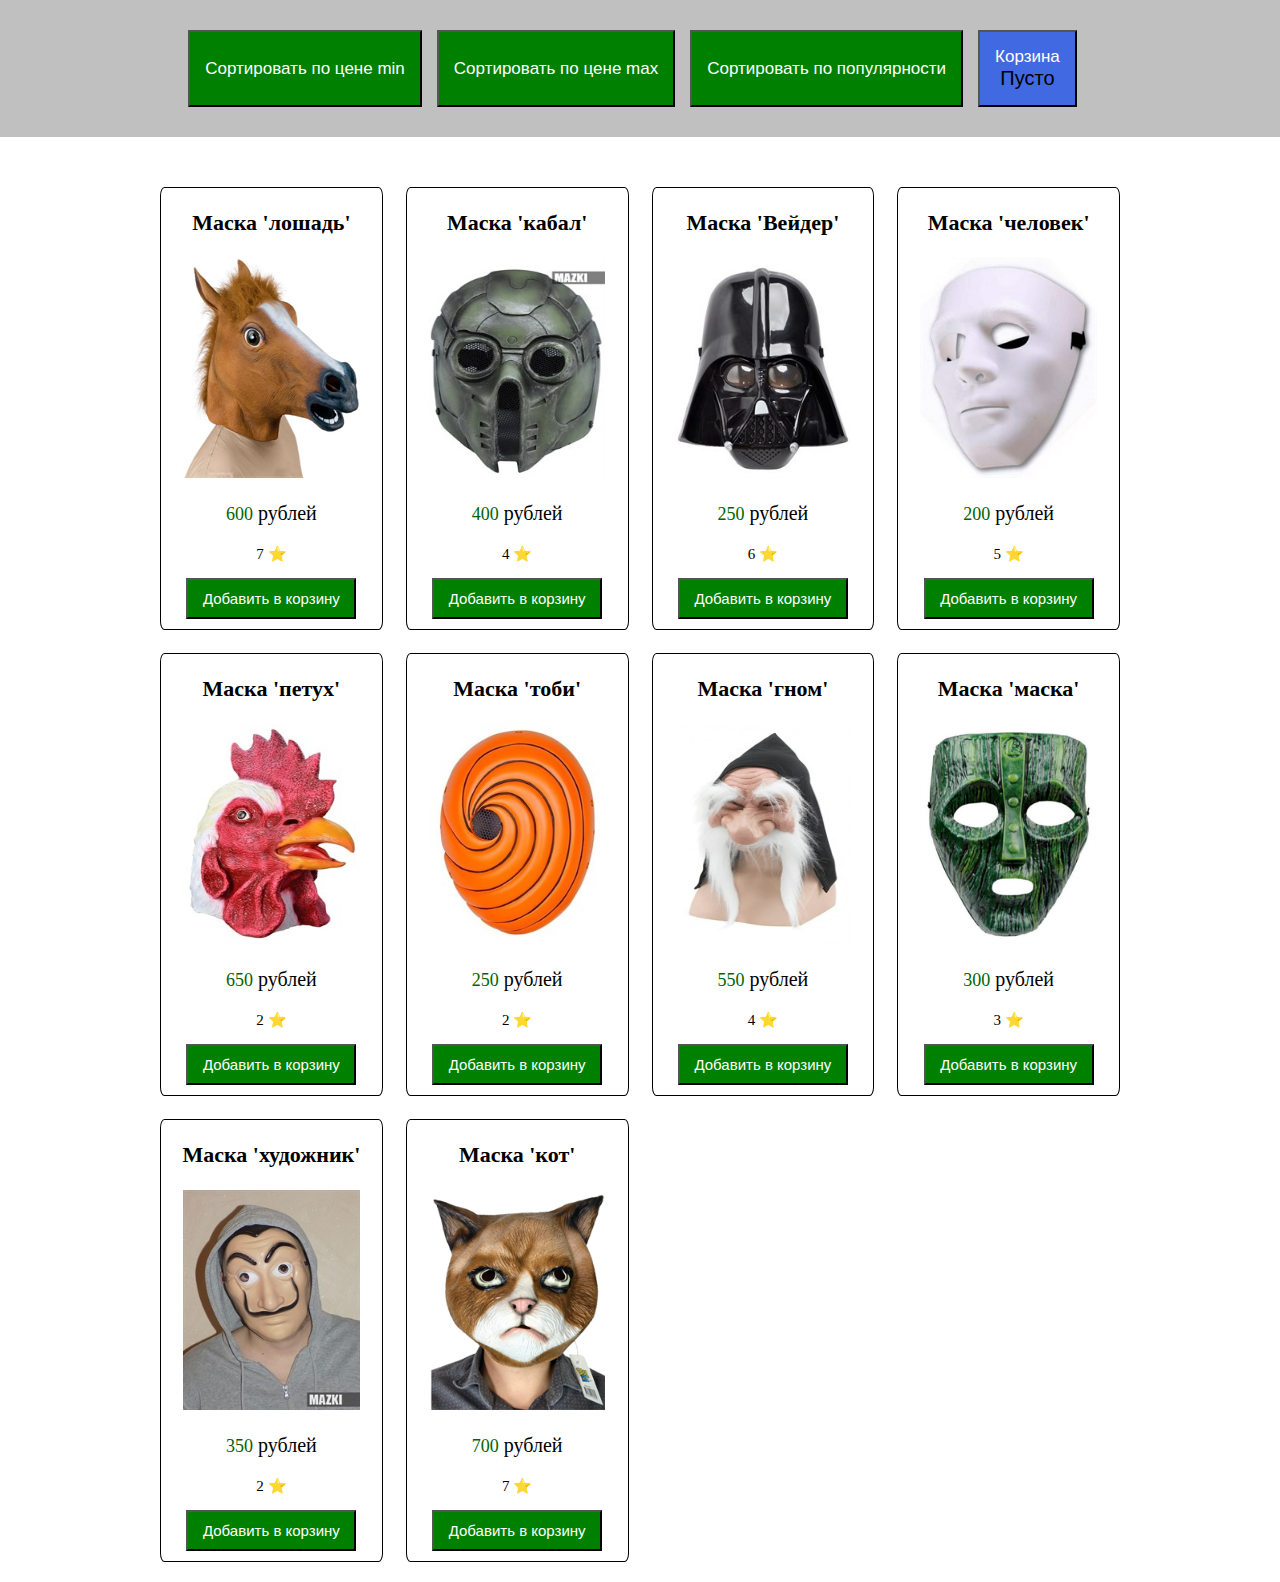
<file: index.html>
<!DOCTYPE html>
<html lang="en">
<head>
	<meta charset="UTF-8">
	<meta name="viewport" content="width=device-width, initial-scale=1.0">
	<title>Document</title>
	<link rel="stylesheet" href="style.css">
</head>
<body>
	
<div class="sorting">
	<button id = "minprice">Сортировать по цене min</button>
	<button id = "maxprice"> Сортировать по цене max</button>
	<button id = "rating">Сортировать по популярности</button>
	<button id = 'cart'><a href="cart.html">Корзина<span id = "cartsum"></span></a></button>
</div>

<div class="products">

</div>




	<script src="script.js" ></script>
</body>
</html>
</file>
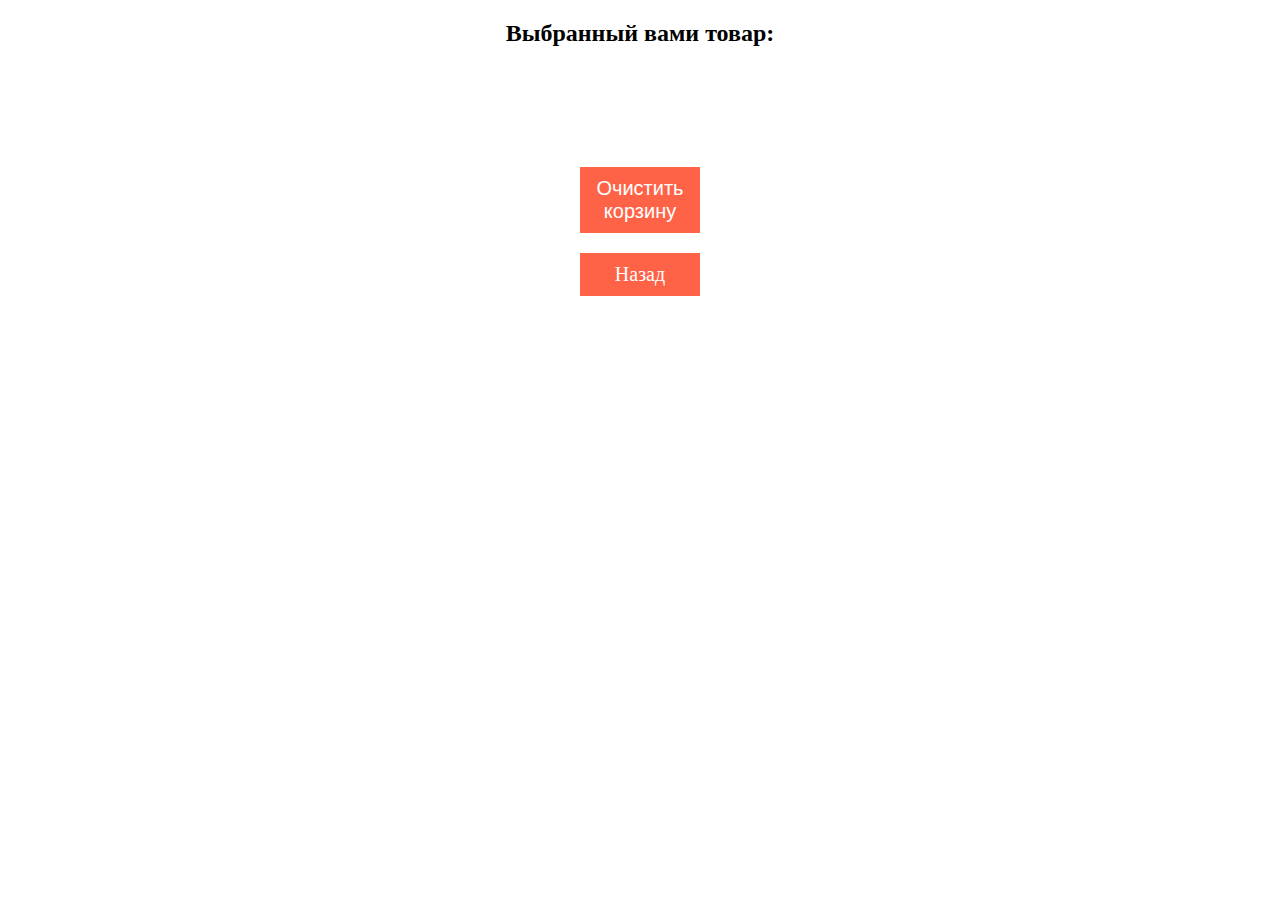
<file: cart.html>
<!DOCTYPE html>
<html lang="en">
<head>
	<meta charset="UTF-8">
	<meta name="viewport" content="width=device-width, initial-scale=1.0">
	<title>Корзина</title>
	<link rel="stylesheet" href="style.css">
</head>
<body>
	
	<h2 style="margin-bottom: 60px; text-align: center;">Выбранный вами товар:</h2>
	
	<div class="products-cart">
		
		

		
	</div>
<button class="buttoncart" id = 'clearcart'>Очистить корзину</button>	
<a class="buttoncart" id = 'back' href="index.html">Назад</a>

<script src="cart.js" ></script>
</body>
</html>
</file>
<file: style.css>
*{
	box-sizing: border-box;
}


body{
	position: relative;
	margin:0;
	padding:0;
}
button{
	margin-right: 15px;
	padding: 15px;
	background-color:green;
	color:#fff;
	font-size: 17px;
}
span{
	color:darkgreen;
	font-size: 18px;
}
p{
	font-size: 15px;
}
h3{
	font-size: 22px;
}
img{
	width: 80%;
	height: 220px;
}

#cart a{
	text-decoration: none;
	color:white;
}

#cart{
	background-color:royalblue;
}



.pricetext{
	font-size: 20px;
}


.sorting{
	display:flex;
	justify-content: center;
	padding: 30px;
	background-color: silver;
	margin-bottom: 30px;
}


.products{
	padding: 20px;	
	display: grid;
	grid-template-columns: repeat(auto-fit,minmax(200px,1fr));
	grid-gap:23px;
	margin: 0 auto;
	max-width: 1000px;
}

.products-cart{
	display:flex;
	flex-direction: column;
	margin: 0 auto;
	max-width: 1100px;
	padding: 20px;	
}

.products-cart__elements{
	display: flex;
	justify-content: space-between;
	height: 60px;
	margin-bottom: 25px;
	border-bottom: 2px grey solid;
	padding-bottom: 15px;
	align-items: center;
	}



.products-cart__elements img{
	width: 60px;
	height: 50px;
	
}

.products-cart__elements h3{
	width: 20%;
}

.product{
	border:solid black 1px;
	text-align: center;
	padding-bottom: 10px;
	border-radius: 2%;
}


.cart{
	margin-right: 0;
	font-size: 15px;
	padding: 10px;
	width: 170px;

}

.cart:active{
	background-color: blue;
}

#cartsum{
	color:black;
	font-size: 20px;
	display: block;
}

.buttoncart{
	display:block;
	margin: 20px auto;
	text-decoration: none;
	padding: 10px;
	background-color: tomato;
	color: white;
	width: 120px;
	text-align: center;
	font-size: 20px;
	border:none;
}

.delete__cart{
	padding: 5px;
	
}


.none{
	display: none;
}
</file>
